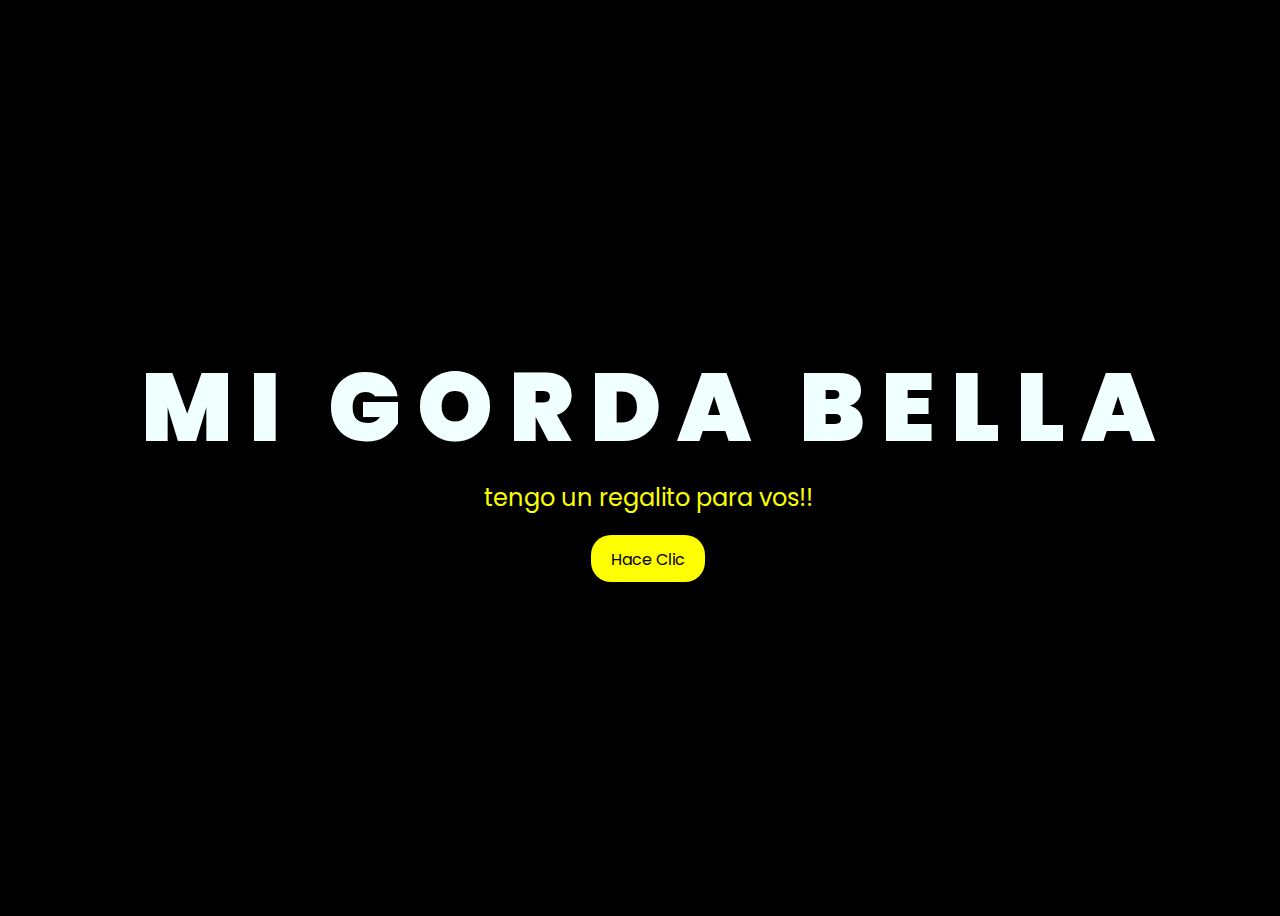
<file: index.html>
<!DOCTYPE html>
<html lang="en">
<head>
    <meta charset="UTF-8">
    <meta http-equiv="X-UA-Compatible" content="IE=edge">
    <meta name="viewport" content="width=device-width, initial-scale=1.0">
    <link rel="stylesheet" href="css/style.css">
    <link rel="icon" href="img/flowers.png" type="image/x-icon">
    <title>Flores</title>
</head>
<body>
    <div class="greetings">
        <span>M</span>
        <span>I</span>
        &nbsp;
        <span>G</span>
        <span>O</span>
        <span>R</span>
        <span>D</span>
        <span>A</span>
        &nbsp;
        <span>B</span>
        <span>E</Span>
        <span>L</Span>
        <span>L</Span>
        <span>A</Span>
    </div>
    <div class="greetings">
        <span></span>
        <span></span>
        <span></span>
        <span></span>
        <span></span>
        <span></span>
        <span></span>
        <span></span>
        <span></span>
        <span></span>
        <span></span>
    </div>
    <div class="description">
        <span>tengo un regalito para vos!!</span>
    </div>
    <div class="button">
        <button>
            <a href="FLORES.html">Hace Clic</a>
        </button>
        
    </div>
</body>
</html>
</file>
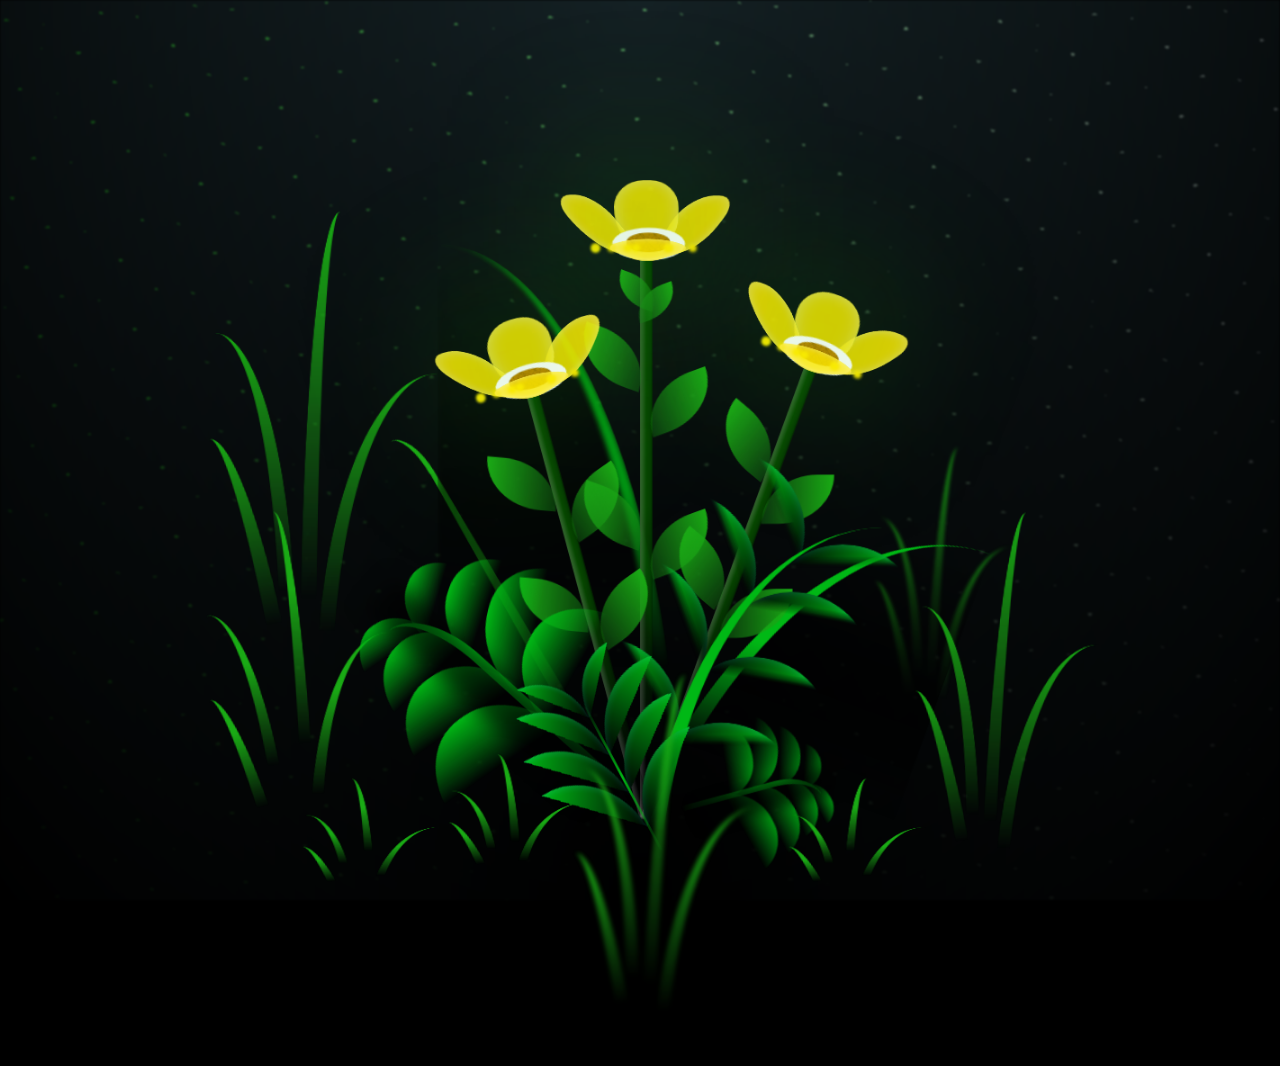
<file: FLORES.html>
<!DOCTYPE html>
<html lang="en">
<head>
    <meta charset="UTF-8">
    <meta http-equiv="X-UA-Compatible" content="IE=edge">
    <meta name="viewport" content="width=device-width, initial-scale=1.0">
    <link rel="stylesheet" href="css/main.css">
    <link rel="icon" href="img/flowers.png" type="image/x-icon">
    <title>Flores</title>
</head>

<body class="container">
    <div class="night"></div>
    <div class="flowers">
      <div class="flower flower--1">
        <div class="flower__leafs flower__leafs--1">
          <div class="flower__leaf flower__leaf--1"></div>
          <div class="flower__leaf flower__leaf--2"></div>
          <div class="flower__leaf flower__leaf--3"></div>
          <div class="flower__leaf flower__leaf--4"></div>
          <div class="flower__white-circle"></div>
  
          <div class="flower__light flower__light--1"></div>
          <div class="flower__light flower__light--2"></div>
          <div class="flower__light flower__light--3"></div>
          <div class="flower__light flower__light--4"></div>
          <div class="flower__light flower__light--5"></div>
          <div class="flower__light flower__light--6"></div>
          <div class="flower__light flower__light--7"></div>
          <div class="flower__light flower__light--8"></div>
  
        </div>
        <div class="flower__line">
          <div class="flower__line__leaf flower__line__leaf--1"></div>
          <div class="flower__line__leaf flower__line__leaf--2"></div>
          <div class="flower__line__leaf flower__line__leaf--3"></div>
          <div class="flower__line__leaf flower__line__leaf--4"></div>
          <div class="flower__line__leaf flower__line__leaf--5"></div>
          <div class="flower__line__leaf flower__line__leaf--6"></div>
        </div>
      </div>
  
      <div class="flower flower--2">
        <div class="flower__leafs flower__leafs--2">
          <div class="flower__leaf flower__leaf--1"></div>
          <div class="flower__leaf flower__leaf--2"></div>
          <div class="flower__leaf flower__leaf--3"></div>
          <div class="flower__leaf flower__leaf--4"></div>
          <div class="flower__white-circle"></div>
  
          <div class="flower__light flower__light--1"></div>
          <div class="flower__light flower__light--2"></div>
          <div class="flower__light flower__light--3"></div>
          <div class="flower__light flower__light--4"></div>
          <div class="flower__light flower__light--5"></div>
          <div class="flower__light flower__light--6"></div>
          <div class="flower__light flower__light--7"></div>
          <div class="flower__light flower__light--8"></div>
  
        </div>
        <div class="flower__line">
          <div class="flower__line__leaf flower__line__leaf--1"></div>
          <div class="flower__line__leaf flower__line__leaf--2"></div>
          <div class="flower__line__leaf flower__line__leaf--3"></div>
          <div class="flower__line__leaf flower__line__leaf--4"></div>
        </div>
      </div>
  
      <div class="flower flower--3">
        <div class="flower__leafs flower__leafs--3">
          <div class="flower__leaf flower__leaf--1"></div>
          <div class="flower__leaf flower__leaf--2"></div>
          <div class="flower__leaf flower__leaf--3"></div>
          <div class="flower__leaf flower__leaf--4"></div>
          <div class="flower__white-circle"></div>
  
          <div class="flower__light flower__light--1"></div>
          <div class="flower__light flower__light--2"></div>
          <div class="flower__light flower__light--3"></div>
          <div class="flower__light flower__light--4"></div>
          <div class="flower__light flower__light--5"></div>
          <div class="flower__light flower__light--6"></div>
          <div class="flower__light flower__light--7"></div>
          <div class="flower__light flower__light--8"></div>
  
        </div>
        <div class="flower__line">
          <div class="flower__line__leaf flower__line__leaf--1"></div>
          <div class="flower__line__leaf flower__line__leaf--2"></div>
          <div class="flower__line__leaf flower__line__leaf--3"></div>
          <div class="flower__line__leaf flower__line__leaf--4"></div>
        </div>
      </div>
  
      <div class="grow-ans" style="--d:1.2s">
        <div class="flower__g-long">
          <div class="flower__g-long__top"></div>
          <div class="flower__g-long__bottom"></div>
        </div>
      </div>
  
      <div class="growing-grass">
        <div class="flower__grass flower__grass--1">
          <div class="flower__grass--top"></div>
          <div class="flower__grass--bottom"></div>
          <div class="flower__grass__leaf flower__grass__leaf--1"></div>
          <div class="flower__grass__leaf flower__grass__leaf--2"></div>
          <div class="flower__grass__leaf flower__grass__leaf--3"></div>
          <div class="flower__grass__leaf flower__grass__leaf--4"></div>
          <div class="flower__grass__leaf flower__grass__leaf--5"></div>
          <div class="flower__grass__leaf flower__grass__leaf--6"></div>
          <div class="flower__grass__leaf flower__grass__leaf--7"></div>
          <div class="flower__grass__leaf flower__grass__leaf--8"></div>
          <div class="flower__grass__overlay"></div>
        </div>
      </div>
  
      <div class="growing-grass">
        <div class="flower__grass flower__grass--2">
          <div class="flower__grass--top"></div>
          <div class="flower__grass--bottom"></div>
          <div class="flower__grass__leaf flower__grass__leaf--1"></div>
          <div class="flower__grass__leaf flower__grass__leaf--2"></div>
          <div class="flower__grass__leaf flower__grass__leaf--3"></div>
          <div class="flower__grass__leaf flower__grass__leaf--4"></div>
          <div class="flower__grass__leaf flower__grass__leaf--5"></div>
          <div class="flower__grass__leaf flower__grass__leaf--6"></div>
          <div class="flower__grass__leaf flower__grass__leaf--7"></div>
          <div class="flower__grass__leaf flower__grass__leaf--8"></div>
          <div class="flower__grass__overlay"></div>
        </div>
      </div>
  
      <div class="grow-ans" style="--d:2.4s">
        <div class="flower__g-right flower__g-right--1">
          <div class="leaf"></div>
        </div>
      </div>
  
      <div class="grow-ans" style="--d:2.8s">
        <div class="flower__g-right flower__g-right--2">
          <div class="leaf"></div>
        </div>
      </div>
  
      <div class="grow-ans" style="--d:2.8s">
        <div class="flower__g-front">
          <div class="flower__g-front__leaf-wrapper flower__g-front__leaf-wrapper--1">
            <div class="flower__g-front__leaf"></div>
          </div>
          <div class="flower__g-front__leaf-wrapper flower__g-front__leaf-wrapper--2">
            <div class="flower__g-front__leaf"></div>
          </div>
          <div class="flower__g-front__leaf-wrapper flower__g-front__leaf-wrapper--3">
            <div class="flower__g-front__leaf"></div>
          </div>
          <div class="flower__g-front__leaf-wrapper flower__g-front__leaf-wrapper--4">
            <div class="flower__g-front__leaf"></div>
          </div>
          <div class="flower__g-front__leaf-wrapper flower__g-front__leaf-wrapper--5">
            <div class="flower__g-front__leaf"></div>
          </div>
          <div class="flower__g-front__leaf-wrapper flower__g-front__leaf-wrapper--6">
            <div class="flower__g-front__leaf"></div>
          </div>
          <div class="flower__g-front__leaf-wrapper flower__g-front__leaf-wrapper--7">
            <div class="flower__g-front__leaf"></div>
          </div>
          <div class="flower__g-front__leaf-wrapper flower__g-front__leaf-wrapper--8">
            <div class="flower__g-front__leaf"></div>
          </div>
          <div class="flower__g-front__line"></div>
        </div>
      </div>
  
      <div class="grow-ans" style="--d:3.2s">
        <div class="flower__g-fr">
          <div class="leaf"></div>
          <div class="flower__g-fr__leaf flower__g-fr__leaf--1"></div>
          <div class="flower__g-fr__leaf flower__g-fr__leaf--2"></div>
          <div class="flower__g-fr__leaf flower__g-fr__leaf--3"></div>
          <div class="flower__g-fr__leaf flower__g-fr__leaf--4"></div>
          <div class="flower__g-fr__leaf flower__g-fr__leaf--5"></div>
          <div class="flower__g-fr__leaf flower__g-fr__leaf--6"></div>
          <div class="flower__g-fr__leaf flower__g-fr__leaf--7"></div>
          <div class="flower__g-fr__leaf flower__g-fr__leaf--8"></div>
        </div>
      </div>
  
      <div class="long-g long-g--0">
        <div class="grow-ans" style="--d:3s">
          <div class="leaf leaf--0"></div>
        </div>
        <div class="grow-ans" style="--d:2.2s">
          <div class="leaf leaf--1"></div>
        </div>
        <div class="grow-ans" style="--d:3.4s">
          <div class="leaf leaf--2"></div>
        </div>
        <div class="grow-ans" style="--d:3.6s">
          <div class="leaf leaf--3"></div>
        </div>
      </div>
  
      <div class="long-g long-g--1">
        <div class="grow-ans" style="--d:3.6s">
          <div class="leaf leaf--0"></div>
        </div>
        <div class="grow-ans" style="--d:3.8s">
          <div class="leaf leaf--1"></div>
        </div>
        <div class="grow-ans" style="--d:4s">
          <div class="leaf leaf--2"></div>
        </div>
        <div class="grow-ans" style="--d:4.2s">
          <div class="leaf leaf--3"></div>
        </div>
      </div>
  
      <div class="long-g long-g--2">
        <div class="grow-ans" style="--d:4s">
          <div class="leaf leaf--0"></div>
        </div>
        <div class="grow-ans" style="--d:4.2s">
          <div class="leaf leaf--1"></div>
        </div>
        <div class="grow-ans" style="--d:4.4s">
          <div class="leaf leaf--2"></div>
        </div>
        <div class="grow-ans" style="--d:4.6s">
          <div class="leaf leaf--3"></div>
        </div>
      </div>
  
      <div class="long-g long-g--3">
        <div class="grow-ans" style="--d:4s">
          <div class="leaf leaf--0"></div>
        </div>
        <div class="grow-ans" style="--d:4.2s">
          <div class="leaf leaf--1"></div>
        </div>
        <div class="grow-ans" style="--d:3s">
          <div class="leaf leaf--2"></div>
        </div>
        <div class="grow-ans" style="--d:3.6s">
          <div class="leaf leaf--3"></div>
        </div>
      </div>
  
      <div class="long-g long-g--4">
        <div class="grow-ans" style="--d:4s">
          <div class="leaf leaf--0"></div>
        </div>
        <div class="grow-ans" style="--d:4.2s">
          <div class="leaf leaf--1"></div>
        </div>
        <div class="grow-ans" style="--d:3s">
          <div class="leaf leaf--2"></div>
        </div>
        <div class="grow-ans" style="--d:3.6s">
          <div class="leaf leaf--3"></div>
        </div>
      </div>
  
      <div class="long-g long-g--5">
        <div class="grow-ans" style="--d:4s">
          <div class="leaf leaf--0"></div>
        </div>
        <div class="grow-ans" style="--d:4.2s">
          <div class="leaf leaf--1"></div>
        </div>
        <div class="grow-ans" style="--d:3s">
          <div class="leaf leaf--2"></div>
        </div>
        <div class="grow-ans" style="--d:3.6s">
          <div class="leaf leaf--3"></div>
        </div>
      </div>
  
      <div class="long-g long-g--6">
        <div class="grow-ans" style="--d:4.2s">
          <div class="leaf leaf--0"></div>
        </div>
        <div class="grow-ans" style="--d:4.4s">
          <div class="leaf leaf--1"></div>
        </div>
        <div class="grow-ans" style="--d:4.6s">
          <div class="leaf leaf--2"></div>
        </div>
        <div class="grow-ans" style="--d:4.8s">
          <div class="leaf leaf--3"></div>
        </div>
      </div>
  
      <div class="long-g long-g--7">
        <div class="grow-ans" style="--d:3s">
          <div class="leaf leaf--0"></div>
        </div>
        <div class="grow-ans" style="--d:3.2s">
          <div class="leaf leaf--1"></div>
        </div>
        <div class="grow-ans" style="--d:3.5s">
          <div class="leaf leaf--2"></div>
        </div>
        <div class="grow-ans" style="--d:3.6s">
          <div class="leaf leaf--3"></div>
        </div>
      </div>
    </div>
    <script src="main.js"></script>
  </body>
</html>
</file>
<file: css/style.css>
@import url('https://fonts.googleapis.com/css2?family=Poppins:ital,wght@0,500;1,900&display=swap');
*{
    font-family: 'Poppins',cursive;
}
body{
    color: azure;
    width: 100%;
    height: 100vh;
    display: flex;
    flex-direction: column;
    align-items: center;
    justify-content: center;
    background-color: black;
}
.greetings{
    font-size: 6rem;
    font-weight: 900;
}
.greetings > span{
    animation: glow 2.5s ease-in-out infinite;
}
@keyframes glow{
    0%, 100%{
        color: #fff;
        text-shadow: 0 0 12px #fbff00, 0 0 50px #fbff00, 0 0 100px #fbff00;
    }
    10%, 90%{
        color: #696565;
        text-shadow: none;
    }
    
}
.greetings > span:first-child {
    animation-delay: 0s;
}
.greetings > span:nth-child(2){
    animation-delay: .2s ;
}
.greetings > span:nth-child(3){
    animation-delay: .4s ;
}
.greetings > span:nth-child(4){
    animation-delay: .6s;
}
.greetings > span:nth-child(5){
    animation-delay: .8s;
}
.greetings > span:nth-child(6){
    animation-delay: 1s ;
}
.greetings > span:nth-child(7){
    animation-delay: 1.2s ;
}
.greetings > span:nth-child(8){
    animation-delay: 1.4s;
}
.greetings > span:nth-child(9){
    animation-delay: 1.6s;
}
.greetings > span:nth-child(10){
    animation-delay: 1.8s;
}
.greetings > span:nth-child(11){
    animation-delay: 2s;
}
.greetings > span:nth-child(12){
    animation-delay: 2.2s;
}


.description{
    font-size: 1.5rem;
    margin-bottom: 20px;
}

.button a{
    text-decoration: none;
    font-size: 1rem;
    color: #111;
}

@media screen and (max-width: 768px) {
    .greetings {
        display: block;
        font-size: 3.8rem;
        font-weight: 500;
        text-align: center;
    }
    .description {
        font-size: 2rem;
    }
    .button a {
        font-size: 2rem;
    }
}

@media screen and (max-width:574px){
    .greetings{
        display: block;
        font-size: 3rem;
        font-weight: 500;
        text-align: center;
    }
    .description{
        font-size: 1rem;
    }
    
    .button a{
        font-size: .5rem;
    }
}

.description{
    color: #fbff00;
}

/* Estilo para el botón */
.button button {
    background-color: yellow; /* Fondo amarillo */
    border: none; /* Sin bordes */
    padding: 10px 20px; /* Ajusta el relleno según tu preferencia */
    font-size: 18px; /* Tamaño de fuente */
    cursor: pointer;
    position: relative; /* Necesario para el resplandor */
    border-radius: 20px; /* Esquinas redondeadas */
    transition: background-color 0.3s ease-in-out; /* Transición suave para el color de fondo */
  }
  
  /* Estilo para el enlace dentro del botón */
  .button button a {
    text-decoration: none; /* Elimina el subrayado del enlace */
    color: inherit; /* Hereda el color del texto del botón */
  }
  
  /* Efecto de resplandor al pasar el cursor sobre el botón */
  .button button:hover {
    background-color: orange; /* Cambia el color de fondo al pasar el mouse a naranja */
    box-shadow: 0 0 10px yellow, 0 0 20px yellow, 0 0 30px yellow; /* Efecto de resplandor amarillo */
  }
</file>
<file: css/main.css>
*,
*::after,
*::before {
  padding: 0;
  margin: 0;
  box-sizing: border-box;
}

:root {
  --dark-color: #000;
}

body {
  display: flex;
  align-items: flex-end;
  justify-content: center;
  min-height: 100vh;
  background-color: var(--dark-color);
  overflow: hidden;
  perspective: 1000px;
}

.night {
  position: fixed;
  left: 50%;
  top: 0;
  transform: translateX(-50%);
  width: 100%;
  height: 100%;
  filter: blur(0.1vmin);
  background-image: radial-gradient(ellipse at top, transparent 0%, var(--dark-color)), 
  radial-gradient(ellipse at bottom, var(--dark-color), rgba(145, 233, 255, 0.2)), 
  repeating-linear-gradient(220deg, rgb(0, 0, 0) 0px, rgb(0, 0, 0) 19px, transparent 19px, 
  transparent 22px), repeating-linear-gradient(189deg, rgb(0, 0, 0) 0px, rgb(0, 0, 0) 19px, 
  transparent 19px, transparent 22px), repeating-linear-gradient(148deg, rgb(0, 0, 0) 0px, 
  rgb(0, 0, 0) 19px, transparent 19px, transparent 22px), linear-gradient(90deg, rgb(21, 255, 0), 
  rgb(240, 240, 240));
}

.flowers {
  position: relative;
  transform: scale(0.9);
}

.flower {
  position: absolute;
  bottom: 10vmin;
  transform-origin: bottom center;
  z-index: 10;
  --fl-speed: 0.8s;
}
.flower--1 {
  -webkit-animation: moving-flower-1 4s linear infinite;
          animation: moving-flower-1 4s linear infinite;
}
.flower--1 .flower__line {
  height: 70vmin;
  -webkit-animation-delay: 0.3s;
          animation-delay: 0.3s;
}
.flower--1 .flower__line__leaf--1 {
  -webkit-animation: blooming-leaf-right var(--fl-speed) 1.6s backwards;
          animation: blooming-leaf-right var(--fl-speed) 1.6s backwards;
}
.flower--1 .flower__line__leaf--2 {
  -webkit-animation: blooming-leaf-right var(--fl-speed) 1.4s backwards;
          animation: blooming-leaf-right var(--fl-speed) 1.4s backwards;
}
.flower--1 .flower__line__leaf--3 {
  -webkit-animation: blooming-leaf-left var(--fl-speed) 1.2s backwards;
          animation: blooming-leaf-left var(--fl-speed) 1.2s backwards;
}
.flower--1 .flower__line__leaf--4 {
  -webkit-animation: blooming-leaf-left var(--fl-speed) 1s backwards;
          animation: blooming-leaf-left var(--fl-speed) 1s backwards;
}
.flower--1 .flower__line__leaf--5 {
  -webkit-animation: blooming-leaf-right var(--fl-speed) 1.8s backwards;
          animation: blooming-leaf-right var(--fl-speed) 1.8s backwards;
}
.flower--1 .flower__line__leaf--6 {
  -webkit-animation: blooming-leaf-left var(--fl-speed) 2s backwards;
          animation: blooming-leaf-left var(--fl-speed) 2s backwards;
}
.flower--2 {
  left: 50%;
  transform: rotate(20deg);
  -webkit-animation: moving-flower-2 4s linear infinite;
          animation: moving-flower-2 4s linear infinite;
}
.flower--2 .flower__line {
  height: 60vmin;
  -webkit-animation-delay: 0.6s;
          animation-delay: 0.6s;
}
.flower--2 .flower__line__leaf--1 {
  -webkit-animation: blooming-leaf-right var(--fl-speed) 1.9s backwards;
          animation: blooming-leaf-right var(--fl-speed) 1.9s backwards;
}
.flower--2 .flower__line__leaf--2 {
  -webkit-animation: blooming-leaf-right var(--fl-speed) 1.7s backwards;
          animation: blooming-leaf-right var(--fl-speed) 1.7s backwards;
}
.flower--2 .flower__line__leaf--3 {
  -webkit-animation: blooming-leaf-left var(--fl-speed) 1.5s backwards;
          animation: blooming-leaf-left var(--fl-speed) 1.5s backwards;
}
.flower--2 .flower__line__leaf--4 {
  -webkit-animation: blooming-leaf-left var(--fl-speed) 1.3s backwards;
          animation: blooming-leaf-left var(--fl-speed) 1.3s backwards;
}
.flower--3 {
  left: 50%;
  transform: rotate(-15deg);
  -webkit-animation: moving-flower-3 4s linear infinite;
          animation: moving-flower-3 4s linear infinite;
}
.flower--3 .flower__line {
  -webkit-animation-delay: 0.9s;
          animation-delay: 0.9s;
}
.flower--3 .flower__line__leaf--1 {
  -webkit-animation: blooming-leaf-right var(--fl-speed) 2.5s backwards;
          animation: blooming-leaf-right var(--fl-speed) 2.5s backwards;
}
.flower--3 .flower__line__leaf--2 {
  -webkit-animation: blooming-leaf-right var(--fl-speed) 2.3s backwards;
          animation: blooming-leaf-right var(--fl-speed) 2.3s backwards;
}
.flower--3 .flower__line__leaf--3 {
  -webkit-animation: blooming-leaf-left var(--fl-speed) 2.1s backwards;
          animation: blooming-leaf-left var(--fl-speed) 2.1s backwards;
}
.flower--3 .flower__line__leaf--4 {
  -webkit-animation: blooming-leaf-left var(--fl-speed) 1.9s backwards;
          animation: blooming-leaf-left var(--fl-speed) 1.9s backwards;
}
.flower__leafs {
  position: relative;
  -webkit-animation: blooming-flower 2s backwards;
          animation: blooming-flower 2s backwards;
}
.flower__leafs--1 {
  -webkit-animation-delay: 1.1s;
          animation-delay: 1.1s;
}
.flower__leafs--2 {
  -webkit-animation-delay: 1.4s;
          animation-delay: 1.4s;
}
.flower__leafs--3 {
  -webkit-animation-delay: 1.7s;
          animation-delay: 1.7s;
}
.flower__leafs::after {
  content: "";
  position: absolute;
  left: 0;
  top: 0;
  transform: translate(-50%, -100%);
  width: 8vmin;
  height: 8vmin;
  background-color: #1aaa15;
  filter: blur(10vmin);
}
.flower__leaf {
  position: absolute;
  bottom: 0;
  left: 50%;
  width: 8vmin;
  height: 11vmin;
  border-radius: 51% 49% 47% 53%/44% 45% 55% 69%;
  background-color: #1aaa15;
  background-image: linear-gradient(to top, #fce700, #fce700);
  transform-origin: bottom center;
  opacity: 0.9;
  box-shadow: inset 0 0 2vmin rgba(255, 255, 255, 0.5);
}
.flower__leaf--1 {
  transform: translate(-10%, 1%) rotateY(40deg) rotateX(-50deg);
}
.flower__leaf--2 {
  transform: translate(-50%, -4%) rotateX(40deg);
}
.flower__leaf--3 {
  transform: translate(-90%, 0%) rotateY(45deg) rotateX(50deg);
}
.flower__leaf--4 {
  width: 8vmin;
  height: 8vmin;
  transform-origin: bottom left;
  border-radius: 4vmin 10vmin 4vmin 4vmin;
  transform: translate(0%, 18%) rotateX(70deg) rotate(-43deg);
  background-image: linear-gradient(to top, #fce700, #fce700);
  z-index: 1;
  opacity: 0.8;
}
.flower__white-circle {
  position: absolute;
  left: -3.5vmin;
  top: -3vmin;
  width: 9vmin;
  height: 4vmin;
  border-radius: 50%;
  background-color: #ffffff;
}
.flower__white-circle::after {
  content: "";
  position: absolute;
  left: 50%;
  top: 45%;
  transform: translate(-50%, -50%);
  width: 60%;
  height: 60%;
  border-radius: inherit;
  background-image: repeating-linear-gradient(135deg, rgba(0, 0, 0, 0.03) 0px, 
  rgba(0, 0, 0, 0.03) 1px, transparent 1px, transparent 12px), repeating-linear-gradient(45deg, 
  rgba(0, 0, 0, 0.03) 0px, rgba(0, 0, 0, 0.03) 1px, transparent 1px, transparent 12px), 
  repeating-linear-gradient(67.5deg, rgba(0, 0, 0, 0.03) 0px, rgba(0, 0, 0, 0.03) 1px, 
  transparent 1px, transparent 12px), repeating-linear-gradient(135deg, rgba(0, 0, 0, 0.03) 0px, 
  rgba(0, 0, 0, 0.03) 1px, transparent 1px, transparent 12px), repeating-linear-gradient(45deg, 
  rgba(0, 0, 0, 0.03) 0px, rgba(0, 0, 0, 0.03) 1px, transparent 1px, transparent 12px), 
  repeating-linear-gradient(112.5deg, rgba(0, 0, 0, 0.03) 0px, rgba(0, 0, 0, 0.03) 1px, 
  transparent 1px, transparent 12px), repeating-linear-gradient(112.5deg, rgba(0, 0, 0, 0.03) 0px, 
  rgba(0, 0, 0, 0.03) 1px, transparent 1px, transparent 12px), repeating-linear-gradient(45deg, 
  rgba(0, 0, 0, 0.03) 0px, rgba(0, 0, 0, 0.03) 1px, transparent 1px, transparent 12px), 
  repeating-linear-gradient(22.5deg, rgba(0, 0, 0, 0.03) 0px, rgba(0, 0, 0, 0.03) 1px, 
  transparent 1px, transparent 12px), repeating-linear-gradient(45deg, rgba(0, 0, 0, 0.03) 0px, 
  rgba(0, 0, 0, 0.03) 1px, transparent 1px, transparent 12px), repeating-linear-gradient(22.5deg, 
  rgba(0, 0, 0, 0.03) 0px, rgba(0, 0, 0, 0.03) 1px, transparent 1px, transparent 12px), 
  repeating-linear-gradient(135deg, rgba(0, 0, 0, 0.03) 0px, rgba(0, 0, 0, 0.03) 1px, 
  transparent 1px, transparent 12px), repeating-linear-gradient(157.5deg, rgba(0, 0, 0, 0.03) 0px, 
  rgba(0, 0, 0, 0.03) 1px, transparent 1px, transparent 12px), repeating-linear-gradient(67.5deg, 
  rgba(0, 0, 0, 0.03) 0px, rgba(0, 0, 0, 0.03) 1px, transparent 1px, transparent 12px), 
  repeating-linear-gradient(67.5deg, rgba(0, 0, 0, 0.03) 0px, rgba(0, 0, 0, 0.03) 1px, 
  transparent 1px, transparent 12px), linear-gradient(90deg, rgb(190, 133, 0), rgb(190, 133, 0));
}
.flower__line {
  height: 55vmin;
  width: 1.5vmin;
  background-image: linear-gradient(to left, rgba(0, 0, 0, 0.2), transparent, 
  rgba(255, 255, 255, 0.2)), linear-gradient(to top, transparent 10%, #064600, #064600);
  box-shadow: inset 0 0 2px rgba(0, 0, 0, 0.5);
  -webkit-animation: grow-flower-tree 4s backwards;
          animation: grow-flower-tree 4s backwards;
}
.flower__line__leaf {
  --w: 7vmin;
  --h: calc(var(--w) + 2vmin);
  position: absolute;
  top: 20%;
  left: 90%;
  width: var(--w);
  height: var(--h);
  border-top-right-radius: var(--h);
  border-bottom-left-radius: var(--h);
  background-image: linear-gradient(to top, rgba(20, 122, 20, 0.4), #1aaa15);
}
.flower__line__leaf--1 {
  transform: rotate(70deg) rotateY(30deg);
}
.flower__line__leaf--2 {
  top: 45%;
  transform: rotate(70deg) rotateY(30deg);
}
.flower__line__leaf--3, .flower__line__leaf--4, .flower__line__leaf--6 {
  border-top-right-radius: 0;
  border-bottom-left-radius: 0;
  border-top-left-radius: var(--h);
  border-bottom-right-radius: var(--h);
  left: -460%;
  top: 12%;
  transform: rotate(-70deg) rotateY(30deg);
}
.flower__line__leaf--4 {
  top: 40%;
}
.flower__line__leaf--5 {
  top: 0;
  transform-origin: left;
  transform: rotate(70deg) rotateY(30deg) scale(0.6);
}
.flower__line__leaf--6 {
  top: -2%;
  left: -450%;
  transform-origin: right;
  transform: rotate(-70deg) rotateY(30deg) scale(0.6);
}
.flower__light {
  position: absolute;
  bottom: 0vmin;
  width: 1vmin;
  height: 1vmin;
  background-color: rgb(255, 251, 0);
  border-radius: 50%;
  filter: blur(0.2vmin);
  -webkit-animation: light-ans 4s linear infinite backwards;
          animation: light-ans 4s linear infinite backwards;
}
.flower__light:nth-child(odd) {
  background-color: #fce700;
}
.flower__light--1 {
  left: -2vmin;
  -webkit-animation-delay: 1s;
          animation-delay: 1s;
}
.flower__light--2 {
  left: 3vmin;
  -webkit-animation-delay: 0.5s;
          animation-delay: 0.5s;
}
.flower__light--3 {
  left: -6vmin;
  -webkit-animation-delay: 0.3s;
          animation-delay: 0.3s;
}
.flower__light--4 {
  left: 6vmin;
  -webkit-animation-delay: 0.9s;
          animation-delay: 0.9s;
}
.flower__light--5 {
  left: -1vmin;
  -webkit-animation-delay: 1.5s;
          animation-delay: 1.5s;
}
.flower__light--6 {
  left: -4vmin;
  -webkit-animation-delay: 3s;
          animation-delay: 3s;
}
.flower__light--7 {
  left: 3vmin;
  -webkit-animation-delay: 2s;
          animation-delay: 2s;
}
.flower__light--8 {
  left: -6vmin;
  -webkit-animation-delay: 3.5s;
          animation-delay: 3.5s;
}
.flower__grass {
  --c: #00b815;
  --line-w: 1.5vmin;
  position: absolute;
  bottom: 12vmin;
  left: -7vmin;
  display: flex;
  flex-direction: column;
  align-items: flex-end;
  z-index: 20;
  transform-origin: bottom center;
  transform: rotate(-48deg) rotateY(40deg);
}
.flower__grass--1 {
  -webkit-animation: moving-grass 2s linear infinite;
          animation: moving-grass 2s linear infinite;
}
.flower__grass--2 {
  left: 2vmin;
  bottom: 10vmin;
  transform: scale(0.5) rotate(75deg) rotateX(10deg) rotateY(-200deg);
  opacity: 0.8;
  z-index: 0;
  -webkit-animation: moving-grass--2 1.5s linear infinite;
          animation: moving-grass--2 1.5s linear infinite;
}
.flower__grass--top {
  width: 7vmin;
  height: 10vmin;
  border-top-right-radius: 100%;
  border-right: var(--line-w) solid var(--c);
  transform-origin: bottom center;
  transform: rotate(-2deg);
}
.flower__grass--bottom {
  margin-top: -2px;
  width: var(--line-w);
  height: 25vmin;
  background-image: linear-gradient(to top, transparent, var(--c));
}
.flower__grass__leaf {
  --size: 10vmin;
  position: absolute;
  width: calc(var(--size) * 2.1);
  height: var(--size);
  border-top-left-radius: var(--size);
  border-top-right-radius: var(--size);
  background-image: linear-gradient(to top, transparent, transparent 30%, var(--c));
  z-index: 100;
}
.flower__grass__leaf--1 {
  top: -6%;
  left: 30%;
  --size: 6vmin;
  transform: rotate(-20deg);
  -webkit-animation: growing-grass-ans--1 2s 2.6s backwards;
          animation: growing-grass-ans--1 2s 2.6s backwards;
}
@-webkit-keyframes growing-grass-ans--1 {
  0% {
    transform-origin: bottom left;
    transform: rotate(-20deg) scale(0);
  }
}
@keyframes growing-grass-ans--1 {
  0% {
    transform-origin: bottom left;
    transform: rotate(-20deg) scale(0);
  }
}
.flower__grass__leaf--2 {
  top: -5%;
  left: -110%;
  --size: 6vmin;
  transform: rotate(10deg);
  -webkit-animation: growing-grass-ans--2 2s 2.4s linear backwards;
          animation: growing-grass-ans--2 2s 2.4s linear backwards;
}
@-webkit-keyframes growing-grass-ans--2 {
  0% {
    transform-origin: bottom right;
    transform: rotate(10deg) scale(0);
  }
}
@keyframes growing-grass-ans--2 {
  0% {
    transform-origin: bottom right;
    transform: rotate(10deg) scale(0);
  }
}
.flower__grass__leaf--3 {
  top: 5%;
  left: 60%;
  --size: 8vmin;
  transform: rotate(-18deg) rotateX(-20deg);
  -webkit-animation: growing-grass-ans--3 2s 2.2s linear backwards;
          animation: growing-grass-ans--3 2s 2.2s linear backwards;
}
@-webkit-keyframes growing-grass-ans--3 {
  0% {
    transform-origin: bottom left;
    transform: rotate(-18deg) rotateX(-20deg) scale(0);
  }
}
@keyframes growing-grass-ans--3 {
  0% {
    transform-origin: bottom left;
    transform: rotate(-18deg) rotateX(-20deg) scale(0);
  }
}
.flower__grass__leaf--4 {
  top: 6%;
  left: -135%;
  --size: 8vmin;
  transform: rotate(2deg);
  -webkit-animation: growing-grass-ans--4 2s 2s linear backwards;
          animation: growing-grass-ans--4 2s 2s linear backwards;
}
@-webkit-keyframes growing-grass-ans--4 {
  0% {
    transform-origin: bottom right;
    transform: rotate(2deg) scale(0);
  }
}
@keyframes growing-grass-ans--4 {
  0% {
    transform-origin: bottom right;
    transform: rotate(2deg) scale(0);
  }
}
.flower__grass__leaf--5 {
  top: 20%;
  left: 60%;
  --size: 10vmin;
  transform: rotate(-24deg) rotateX(-20deg);
  -webkit-animation: growing-grass-ans--5 2s 1.8s linear backwards;
          animation: growing-grass-ans--5 2s 1.8s linear backwards;
}
@-webkit-keyframes growing-grass-ans--5 {
  0% {
    transform-origin: bottom left;
    transform: rotate(-24deg) rotateX(-20deg) scale(0);
  }
}
@keyframes growing-grass-ans--5 {
  0% {
    transform-origin: bottom left;
    transform: rotate(-24deg) rotateX(-20deg) scale(0);
  }
}
.flower__grass__leaf--6 {
  top: 22%;
  left: -180%;
  --size: 10vmin;
  transform: rotate(10deg);
  -webkit-animation: growing-grass-ans--6 2s 1.6s linear backwards;
          animation: growing-grass-ans--6 2s 1.6s linear backwards;
}
@-webkit-keyframes growing-grass-ans--6 {
  0% {
    transform-origin: bottom right;
    transform: rotate(10deg) scale(0);
  }
}
@keyframes growing-grass-ans--6 {
  0% {
    transform-origin: bottom right;
    transform: rotate(10deg) scale(0);
  }
}
.flower__grass__leaf--7 {
  top: 39%;
  left: 70%;
  --size: 10vmin;
  transform: rotate(-10deg);
  -webkit-animation: growing-grass-ans--7 2s 1.4s linear backwards;
          animation: growing-grass-ans--7 2s 1.4s linear backwards;
}
@-webkit-keyframes growing-grass-ans--7 {
  0% {
    transform-origin: bottom left;
    transform: rotate(-10deg) scale(0);
  }
}
@keyframes growing-grass-ans--7 {
  0% {
    transform-origin: bottom left;
    transform: rotate(-10deg) scale(0);
  }
}
.flower__grass__leaf--8 {
  top: 40%;
  left: -215%;
  --size: 11vmin;
  transform: rotate(10deg);
  -webkit-animation: growing-grass-ans--8 2s 1.2s linear backwards;
          animation: growing-grass-ans--8 2s 1.2s linear backwards;
}
@-webkit-keyframes growing-grass-ans--8 {
  0% {
    transform-origin: bottom right;
    transform: rotate(10deg) scale(0);
  }
}
@keyframes growing-grass-ans--8 {
  0% {
    transform-origin: bottom right;
    transform: rotate(10deg) scale(0);
  }
}
.flower__grass__overlay {
  position: absolute;
  top: -10%;
  right: 0%;
  width: 100%;
  height: 100%;
  background-color: rgba(0, 0, 0, 0.6);
  filter: blur(1.5vmin);
  z-index: 100;
}
.flower__g-long {
  --w: 2vmin;
  --h: 6vmin;
  --c: #1aaa15;
  position: absolute;
  bottom: 10vmin;
  left: -3vmin;
  transform-origin: bottom center;
  transform: rotate(-30deg) rotateY(-20deg);
  display: flex;
  flex-direction: column;
  align-items: flex-end;
  -webkit-animation: flower-g-long-ans 3s linear infinite;
          animation: flower-g-long-ans 3s linear infinite;
}
@-webkit-keyframes flower-g-long-ans {
  0%, 100% {
    transform: rotate(-30deg) rotateY(-20deg);
  }
  50% {
    transform: rotate(-32deg) rotateY(-20deg);
  }
}
@keyframes flower-g-long-ans {
  0%, 100% {
    transform: rotate(-30deg) rotateY(-20deg);
  }
  50% {
    transform: rotate(-32deg) rotateY(-20deg);
  }
}
.flower__g-long__top {
  top: calc(var(--h) * -1);
  width: calc(var(--w) + 1vmin);
  height: var(--h);
  border-top-right-radius: 100%;
  border-right: 0.7vmin solid var(--c);
  transform: translate(-0.7vmin, 1vmin);
}
.flower__g-long__bottom {
  width: var(--w);
  height: 50vmin;
  transform-origin: bottom center;
  background-image: linear-gradient(to top, transparent 30%, var(--c));
  box-shadow: inset 0 0 2px rgba(0, 0, 0, 0.5);
  -webkit-clip-path: polygon(35% 0, 65% 1%, 100% 100%, 0% 100%);
          clip-path: polygon(35% 0, 65% 1%, 100% 100%, 0% 100%);
}
.flower__g-right {
  position: absolute;
  bottom: 6vmin;
  left: -2vmin;
  transform-origin: bottom left;
  transform: rotate(20deg);
}
.flower__g-right .leaf {
  width: 30vmin;
  height: 50vmin;
  border-top-left-radius: 100%;
  border-left: 2vmin solid #00b815;
  background-image: linear-gradient(to bottom, transparent, var(--dark-color) 60%);
  -webkit-mask-image: linear-gradient(to top, transparent 30%, #00b815 60%);
}
.flower__g-right--1 {
  -webkit-animation: flower-g-right-ans 2.5s linear infinite;
          animation: flower-g-right-ans 2.5s linear infinite;
}
.flower__g-right--2 {
  left: 5vmin;
  transform: rotateY(-180deg);
  -webkit-animation: flower-g-right-ans--2 3s linear infinite;
          animation: flower-g-right-ans--2 3s linear infinite;
}
.flower__g-right--2 .leaf {
  height: 75vmin;
  filter: blur(0.3vmin);
  opacity: 0.8;
}
@-webkit-keyframes flower-g-right-ans {
  0%, 100% {
    transform: rotate(20deg);
  }
  50% {
    transform: rotate(24deg) rotateX(-20deg);
  }
}
@keyframes flower-g-right-ans {
  0%, 100% {
    transform: rotate(20deg);
  }
  50% {
    transform: rotate(24deg) rotateX(-20deg);
  }
}
@-webkit-keyframes flower-g-right-ans--2 {
  0%, 100% {
    transform: rotateY(-180deg) rotate(0deg) rotateX(-20deg);
  }
  50% {
    transform: rotateY(-180deg) rotate(6deg) rotateX(-20deg);
  }
}
@keyframes flower-g-right-ans--2 {
  0%, 100% {
    transform: rotateY(-180deg) rotate(0deg) rotateX(-20deg);
  }
  50% {
    transform: rotateY(-180deg) rotate(6deg) rotateX(-20deg);
  }
}
.flower__g-front {
  position: absolute;
  bottom: 6vmin;
  left: 2.5vmin;
  z-index: 100;
  transform-origin: bottom center;
  transform: rotate(-28deg) rotateY(30deg) scale(1.04);
  -webkit-animation: flower__g-front-ans 2s linear infinite;
          animation: flower__g-front-ans 2s linear infinite;
}
@-webkit-keyframes flower__g-front-ans {
  0%, 100% {
    transform: rotate(-28deg) rotateY(30deg) scale(1.04);
  }
  50% {
    transform: rotate(-35deg) rotateY(40deg) scale(1.04);
  }
}
@keyframes flower__g-front-ans {
  0%, 100% {
    transform: rotate(-28deg) rotateY(30deg) scale(1.04);
  }
  50% {
    transform: rotate(-35deg) rotateY(40deg) scale(1.04);
  }
}
.flower__g-front__line {
  width: 0.3vmin;
  height: 20vmin;
  background-image: linear-gradient(to top, transparent, #00b815, transparent 100%);
  position: relative;
}
.flower__g-front__leaf-wrapper {
  position: absolute;
  top: 0;
  left: 0;
  transform-origin: bottom left;
  transform: rotate(10deg);
}
.flower__g-front__leaf-wrapper:nth-child(even) {
  left: 0vmin;
  transform: rotateY(-180deg) rotate(5deg);
  -webkit-animation: flower__g-front__leaf-left-ans 1s ease-in backwards;
          animation: flower__g-front__leaf-left-ans 1s ease-in backwards;
}
.flower__g-front__leaf-wrapper:nth-child(odd) {
  -webkit-animation: flower__g-front__leaf-ans 1s ease-in backwards;
          animation: flower__g-front__leaf-ans 1s ease-in backwards;
}
.flower__g-front__leaf-wrapper--1 {
  top: -8vmin;
  transform: scale(0.7);
  -webkit-animation: flower__g-front__leaf-ans 1s 5.5s ease-in backwards !important;
          animation: flower__g-front__leaf-ans 1s 5.5s ease-in backwards !important;
}
.flower__g-front__leaf-wrapper--2 {
  top: -8vmin;
  transform: rotateY(-180deg) scale(0.7) !important;
  -webkit-animation: flower__g-front__leaf-left-ans-2 1s 4.6s ease-in backwards !important;
          animation: flower__g-front__leaf-left-ans-2 1s 4.6s ease-in backwards !important;
}
.flower__g-front__leaf-wrapper--3 {
  top: -3vmin;
  -webkit-animation: flower__g-front__leaf-ans 1s 4.6s ease-in backwards;
          animation: flower__g-front__leaf-ans 1s 4.6s ease-in backwards;
}
.flower__g-front__leaf-wrapper--4 {
  top: -3vmin;
  transform: rotateY(-180deg) scale(0.9) !important;
  -webkit-animation: flower__g-front__leaf-left-ans-2 1s 4.6s ease-in backwards !important;
          animation: flower__g-front__leaf-left-ans-2 1s 4.6s ease-in backwards !important;
}
@-webkit-keyframes flower__g-front__leaf-left-ans-2 {
  0% {
    transform: rotateY(-180deg) scale(0);
  }
}
@keyframes flower__g-front__leaf-left-ans-2 {
  0% {
    transform: rotateY(-180deg) scale(0);
  }
}
.flower__g-front__leaf-wrapper--5, .flower__g-front__leaf-wrapper--6 {
  top: 2vmin;
}
.flower__g-front__leaf-wrapper--7, .flower__g-front__leaf-wrapper--8 {
  top: 6.5vmin;
}
.flower__g-front__leaf-wrapper--2 {
  -webkit-animation-delay: 5.2s !important;
          animation-delay: 5.2s !important;
}
.flower__g-front__leaf-wrapper--3 {
  -webkit-animation-delay: 4.9s !important;
          animation-delay: 4.9s !important;
}
.flower__g-front__leaf-wrapper--5 {
  -webkit-animation-delay: 4.3s !important;
          animation-delay: 4.3s !important;
}
.flower__g-front__leaf-wrapper--6 {
  -webkit-animation-delay: 4.1s !important;
          animation-delay: 4.1s !important;
}
.flower__g-front__leaf-wrapper--7 {
  -webkit-animation-delay: 3.8s !important;
          animation-delay: 3.8s !important;
}
.flower__g-front__leaf-wrapper--8 {
  -webkit-animation-delay: 3.5s !important;
          animation-delay: 3.5s !important;
}
@-webkit-keyframes flower__g-front__leaf-ans {
  0% {
    transform: rotate(10deg) scale(0);
  }
}
@keyframes flower__g-front__leaf-ans {
  0% {
    transform: rotate(10deg) scale(0);
  }
}
@-webkit-keyframes flower__g-front__leaf-left-ans {
  0% {
    transform: rotateY(-180deg) rotate(5deg) scale(0);
  }
}
@keyframes flower__g-front__leaf-left-ans {
  0% {
    transform: rotateY(-180deg) rotate(5deg) scale(0);
  }
}
.flower__g-front__leaf {
  width: 10vmin;
  height: 10vmin;
  border-radius: 100% 0% 0% 100%/100% 100% 0% 0%;
  box-shadow: inset 0 2px 1vmin hsla(184deg, 97%, 58%, 0.2);
  background-image: linear-gradient(to bottom left, transparent, var(--dark-color)), 
  linear-gradient(to bottom right, #00b815 50%, transparent 50%, transparent);
  -webkit-mask-image: linear-gradient(to bottom right, #00b815 50%, transparent 50%, transparent);
  mask-image: linear-gradient(to bottom right, #00b815 50%, transparent 50%, transparent);
}
.flower__g-fr {
  position: absolute;
  bottom: -4vmin;
  left: vmin;
  transform-origin: bottom left;
  z-index: 10;
  -webkit-animation: flower__g-fr-ans 2s linear infinite;
          animation: flower__g-fr-ans 2s linear infinite;
}
@-webkit-keyframes flower__g-fr-ans {
  0%, 100% {
    transform: rotate(2deg);
  }
  50% {
    transform: rotate(4deg);
  }
}
@keyframes flower__g-fr-ans {
  0%, 100% {
    transform: rotate(2deg);
  }
  50% {
    transform: rotate(4deg);
  }
}
.flower__g-fr .leaf {
  width: 30vmin;
  height: 50vmin;
  border-top-left-radius: 100%;
  border-left: 2vmin solid #00b815;
  -webkit-mask-image: linear-gradient(to top, transparent 25%, #00b815 50%);
  position: relative;
  z-index: 1;
}
.flower__g-fr__leaf {
  position: absolute;
  top: 0;
  left: 0;
  width: 10vmin;
  height: 10vmin;
  border-radius: 100% 0% 0% 100%/100% 100% 0% 0%;
  box-shadow: inset 0 2px 1vmin hsla(184deg, 97%, 58%, 0.2);
  background-image: linear-gradient(to bottom left, transparent, var(--dark-color) 98%), 
  linear-gradient(to bottom right, #00b815 45%, transparent 50%, transparent);
  -webkit-mask-image: linear-gradient(135deg, #00b815 40%, transparent 50%, transparent);
}
.flower__g-fr__leaf--1 {
  left: 20vmin;
  transform: rotate(45deg);
  -webkit-animation: flower__g-fr-leaft-ans-1 0.5s 5.2s linear backwards;
          animation: flower__g-fr-leaft-ans-1 0.5s 5.2s linear backwards;
}
@-webkit-keyframes flower__g-fr-leaft-ans-1 {
  0% {
    transform-origin: left;
    transform: rotate(45deg) scale(0);
  }
}
@keyframes flower__g-fr-leaft-ans-1 {
  0% {
    transform-origin: left;
    transform: rotate(45deg) scale(0);
  }
}
.flower__g-fr__leaf--2 {
  left: 12vmin;
  top: -7vmin;
  transform: rotate(25deg) rotateY(-180deg);
  -webkit-animation: flower__g-fr-leaft-ans-6 0.5s 5s linear backwards;
          animation: flower__g-fr-leaft-ans-6 0.5s 5s linear backwards;
}
.flower__g-fr__leaf--3 {
  left: 15vmin;
  top: 6vmin;
  transform: rotate(55deg);
  -webkit-animation: flower__g-fr-leaft-ans-5 0.5s 4.8s linear backwards;
          animation: flower__g-fr-leaft-ans-5 0.5s 4.8s linear backwards;
}
.flower__g-fr__leaf--4 {
  left: 6vmin;
  top: -2vmin;
  transform: rotate(25deg) rotateY(-180deg);
  -webkit-animation: flower__g-fr-leaft-ans-6 0.5s 4.6s linear backwards;
          animation: flower__g-fr-leaft-ans-6 0.5s 4.6s linear backwards;
}
.flower__g-fr__leaf--5 {
  left: 10vmin;
  top: 14vmin;
  transform: rotate(55deg);
  -webkit-animation: flower__g-fr-leaft-ans-5 0.5s 4.4s linear backwards;
          animation: flower__g-fr-leaft-ans-5 0.5s 4.4s linear backwards;
}
@-webkit-keyframes flower__g-fr-leaft-ans-5 {
  0% {
    transform-origin: left;
    transform: rotate(55deg) scale(0);
  }
}
@keyframes flower__g-fr-leaft-ans-5 {
  0% {
    transform-origin: left;
    transform: rotate(55deg) scale(0);
  }
}
.flower__g-fr__leaf--6 {
  left: 0vmin;
  top: 6vmin;
  transform: rotate(25deg) rotateY(-180deg);
  -webkit-animation: flower__g-fr-leaft-ans-6 0.5s 4.2s linear backwards;
          animation: flower__g-fr-leaft-ans-6 0.5s 4.2s linear backwards;
}
@-webkit-keyframes flower__g-fr-leaft-ans-6 {
  0% {
    transform-origin: right;
    transform: rotate(25deg) rotateY(-180deg) scale(0);
  }
}
@keyframes flower__g-fr-leaft-ans-6 {
  0% {
    transform-origin: right;
    transform: rotate(25deg) rotateY(-180deg) scale(0);
  }
}
.flower__g-fr__leaf--7 {
  left: 5vmin;
  top: 22vmin;
  transform: rotate(45deg);
  -webkit-animation: flower__g-fr-leaft-ans-7 0.5s 4s linear backwards;
          animation: flower__g-fr-leaft-ans-7 0.5s 4s linear backwards;
}
@-webkit-keyframes flower__g-fr-leaft-ans-7 {
  0% {
    transform-origin: left;
    transform: rotate(45deg) scale(0);
  }
}
@keyframes flower__g-fr-leaft-ans-7 {
  0% {
    transform-origin: left;
    transform: rotate(45deg) scale(0);
  }
}
.flower__g-fr__leaf--8 {
  left: -4vmin;
  top: 15vmin;
  transform: rotate(15deg) rotateY(-180deg);
  -webkit-animation: flower__g-fr-leaft-ans-8 0.5s 3.8s linear backwards;
          animation: flower__g-fr-leaft-ans-8 0.5s 3.8s linear backwards;
}
@-webkit-keyframes flower__g-fr-leaft-ans-8 {
  0% {
    transform-origin: right;
    transform: rotate(15deg) rotateY(-180deg) scale(0);
  }
}
@keyframes flower__g-fr-leaft-ans-8 {
  0% {
    transform-origin: right;
    transform: rotate(15deg) rotateY(-180deg) scale(0);
  }
}

.long-g {
  position: absolute;
  bottom: 25vmin;
  left: -42vmin;
  transform-origin: bottom left;
}
.long-g--1 {
  bottom: 0vmin;
  transform: scale(0.8) rotate(-5deg);
}
.long-g--1 .leaf {
  -webkit-mask-image: linear-gradient(to top, transparent 40%, #00b815 80%) !important;
}
.long-g--1 .leaf--1 {
  --w: 5vmin;
  --h: 60vmin;
  left: -2vmin;
  transform: rotate(3deg) rotateY(-180deg);
}
.long-g--2, .long-g--3 {
  bottom: -3vmin;
  left: -35vmin;
  transform-origin: center;
  transform: scale(0.6) rotateX(60deg);
}
.long-g--2 .leaf, .long-g--3 .leaf {
  -webkit-mask-image: linear-gradient(to top, transparent 50%, #00b815 80%) !important;
}
.long-g--2 .leaf--1, .long-g--3 .leaf--1 {
  left: -1vmin;
  transform: rotateY(-180deg);
}
.long-g--3 {
  left: -17vmin;
  bottom: 0vmin;
}
.long-g--3 .leaf {
  -webkit-mask-image: linear-gradient(to top, transparent 40%, #00b815 80%) !important;
}
.long-g--4 {
  left: 25vmin;
  bottom: -3vmin;
  transform-origin: center;
  transform: scale(0.6) rotateX(60deg);
}
.long-g--4 .leaf {
  -webkit-mask-image: linear-gradient(to top, transparent 50%, #00b815 80%) !important;
}
.long-g--5 {
  left: 42vmin;
  bottom: 0vmin;
  transform: scale(0.8) rotate(2deg);
}
.long-g--6 {
  left: 0vmin;
  bottom: -20vmin;
  z-index: 100;
  filter: blur(0.3vmin);
  transform: scale(0.8) rotate(2deg);
}
.long-g--7 {
  left: 35vmin;
  bottom: 20vmin;
  z-index: -1;
  filter: blur(0.3vmin);
  transform: scale(0.6) rotate(2deg);
  opacity: 0.7;
}
.long-g .leaf {
  --w: 15vmin;
  --h: 40vmin;
  --c: #1aaa15;
  position: absolute;
  bottom: 0;
  width: var(--w);
  height: var(--h);
  border-top-left-radius: 100%;
  border-left: 2vmin solid var(--c);
  -webkit-mask-image: linear-gradient(to top, transparent 20%, var(--dark-color));
  transform-origin: bottom center;
}
.long-g .leaf--0 {
  left: 2vmin;
  -webkit-animation: leaf-ans-1 4s linear infinite;
          animation: leaf-ans-1 4s linear infinite;
}
.long-g .leaf--1 {
  --w: 5vmin;
  --h: 60vmin;
  -webkit-animation: leaf-ans-1 4s linear infinite;
          animation: leaf-ans-1 4s linear infinite;
}
.long-g .leaf--2 {
  --w: 10vmin;
  --h: 40vmin;
  left: -0.5vmin;
  bottom: 5vmin;
  transform-origin: bottom left;
  transform: rotateY(-180deg);
  -webkit-animation: leaf-ans-2 3s linear infinite;
          animation: leaf-ans-2 3s linear infinite;
}
.long-g .leaf--3 {
  --w: 5vmin;
  --h: 30vmin;
  left: -1vmin;
  bottom: 3.2vmin;
  transform-origin: bottom left;
  transform: rotate(-10deg) rotateY(-180deg);
  -webkit-animation: leaf-ans-3 3s linear infinite;
          animation: leaf-ans-3 3s linear infinite;
}

@-webkit-keyframes leaf-ans-1 {
  0%, 100% {
    transform: rotate(-5deg) scale(1);
  }
  50% {
    transform: rotate(5deg) scale(1.1);
  }
}

@keyframes leaf-ans-1 {
  0%, 100% {
    transform: rotate(-5deg) scale(1);
  }
  50% {
    transform: rotate(5deg) scale(1.1);
  }
}
@-webkit-keyframes leaf-ans-2 {
  0%, 100% {
    transform: rotateY(-180deg) rotate(5deg);
  }
  50% {
    transform: rotateY(-180deg) rotate(0deg) scale(1.1);
  }
}
@keyframes leaf-ans-2 {
  0%, 100% {
    transform: rotateY(-180deg) rotate(5deg);
  }
  50% {
    transform: rotateY(-180deg) rotate(0deg) scale(1.1);
  }
}
@-webkit-keyframes leaf-ans-3 {
  0%, 100% {
    transform: rotate(-10deg) rotateY(-180deg);
  }
  50% {
    transform: rotate(-20deg) rotateY(-180deg);
  }
}
@keyframes leaf-ans-3 {
  0%, 100% {
    transform: rotate(-10deg) rotateY(-180deg);
  }
  50% {
    transform: rotate(-20deg) rotateY(-180deg);
  }
}
.grow-ans {
  -webkit-animation: grow-ans 2s var(--d) backwards;
          animation: grow-ans 2s var(--d) backwards;
}

@-webkit-keyframes grow-ans {
  0% {
    transform: scale(0);
    opacity: 0;
  }
}

@keyframes grow-ans {
  0% {
    transform: scale(0);
    opacity: 0;
  }
}
@-webkit-keyframes light-ans {
  0% {
    opacity: 0;
    transform: translateY(0vmin);
  }
  25% {
    opacity: 1;
    transform: translateY(-5vmin) translateX(-2vmin);
  }
  50% {
    opacity: 1;
    transform: translateY(-15vmin) translateX(2vmin);
    filter: blur(0.2vmin);
  }
  75% {
    transform: translateY(-20vmin) translateX(-2vmin);
    filter: blur(0.2vmin);
  }
  100% {
    transform: translateY(-30vmin);
    opacity: 0;
    filter: blur(1vmin);
  }
}
@keyframes light-ans {
  0% {
    opacity: 0;
    transform: translateY(0vmin);
  }
  25% {
    opacity: 1;
    transform: translateY(-5vmin) translateX(-2vmin);
  }
  50% {
    opacity: 1;
    transform: translateY(-15vmin) translateX(2vmin);
    filter: blur(0.2vmin);
  }
  75% {
    transform: translateY(-20vmin) translateX(-2vmin);
    filter: blur(0.2vmin);
  }
  100% {
    transform: translateY(-30vmin);
    opacity: 0;
    filter: blur(1vmin);
  }
}
@-webkit-keyframes moving-flower-1 {
  0%, 100% {
    transform: rotate(2deg);
  }
  50% {
    transform: rotate(-2deg);
  }
}
@keyframes moving-flower-1 {
  0%, 100% {
    transform: rotate(2deg);
  }
  50% {
    transform: rotate(-2deg);
  }
}
@-webkit-keyframes moving-flower-2 {
  0%, 100% {
    transform: rotate(18deg);
  }
  50% {
    transform: rotate(14deg);
  }
}
@keyframes moving-flower-2 {
  0%, 100% {
    transform: rotate(18deg);
  }
  50% {
    transform: rotate(14deg);
  }
}
@-webkit-keyframes moving-flower-3 {
  0%, 100% {
    transform: rotate(-18deg);
  }
  50% {
    transform: rotate(-20deg) rotateY(-10deg);
  }
}
@keyframes moving-flower-3 {
  0%, 100% {
    transform: rotate(-18deg);
  }
  50% {
    transform: rotate(-20deg) rotateY(-10deg);
  }
}
@-webkit-keyframes blooming-leaf-right {
  0% {
    transform-origin: left;
    transform: rotate(70deg) rotateY(30deg) scale(0);
  }
}
@keyframes blooming-leaf-right {
  0% {
    transform-origin: left;
    transform: rotate(70deg) rotateY(30deg) scale(0);
  }
}
@-webkit-keyframes blooming-leaf-left {
  0% {
    transform-origin: right;
    transform: rotate(-70deg) rotateY(30deg) scale(0);
  }
}
@keyframes blooming-leaf-left {
  0% {
    transform-origin: right;
    transform: rotate(-70deg) rotateY(30deg) scale(0);
  }
}
@-webkit-keyframes grow-flower-tree {
  0% {
    height: 0;
    border-radius: 1vmin;
  }
}
@keyframes grow-flower-tree {
  0% {
    height: 0;
    border-radius: 1vmin;
  }
}
@-webkit-keyframes blooming-flower {
  0% {
    transform: scale(0);
  }
}
@keyframes blooming-flower {
  0% {
    transform: scale(0);
  }
}
@-webkit-keyframes moving-grass {
  0%, 100% {
    transform: rotate(-48deg) rotateY(40deg);
  }
  50% {
    transform: rotate(-50deg) rotateY(40deg);
  }
}
@keyframes moving-grass {
  0%, 100% {
    transform: rotate(-48deg) rotateY(40deg);
  }
  50% {
    transform: rotate(-50deg) rotateY(40deg);
  }
}
@-webkit-keyframes moving-grass--2 {
  0%, 100% {
    transform: scale(0.5) rotate(75deg) rotateX(10deg) rotateY(-200deg);
  }
  50% {
    transform: scale(0.5) rotate(79deg) rotateX(10deg) rotateY(-200deg);
  }
}
@keyframes moving-grass--2 {
  0%, 100% {
    transform: scale(0.5) rotate(75deg) rotateX(10deg) rotateY(-200deg);
  }
  50% {
    transform: scale(0.5) rotate(79deg) rotateX(10deg) rotateY(-200deg);
  }
}
.growing-grass {
  -webkit-animation: growing-grass-ans 1s 2s backwards;
          animation: growing-grass-ans 1s 2s backwards;
}

@-webkit-keyframes growing-grass-ans {
  0% {
    transform: scale(0);
  }
}

@keyframes growing-grass-ans {
  0% {
    transform: scale(0);
  }
}
.container * {
  -webkit-animation-play-state: paused !important;
          animation-play-state: paused !important;
}/*# sourceMappingURL=main.css.map */
</file>
